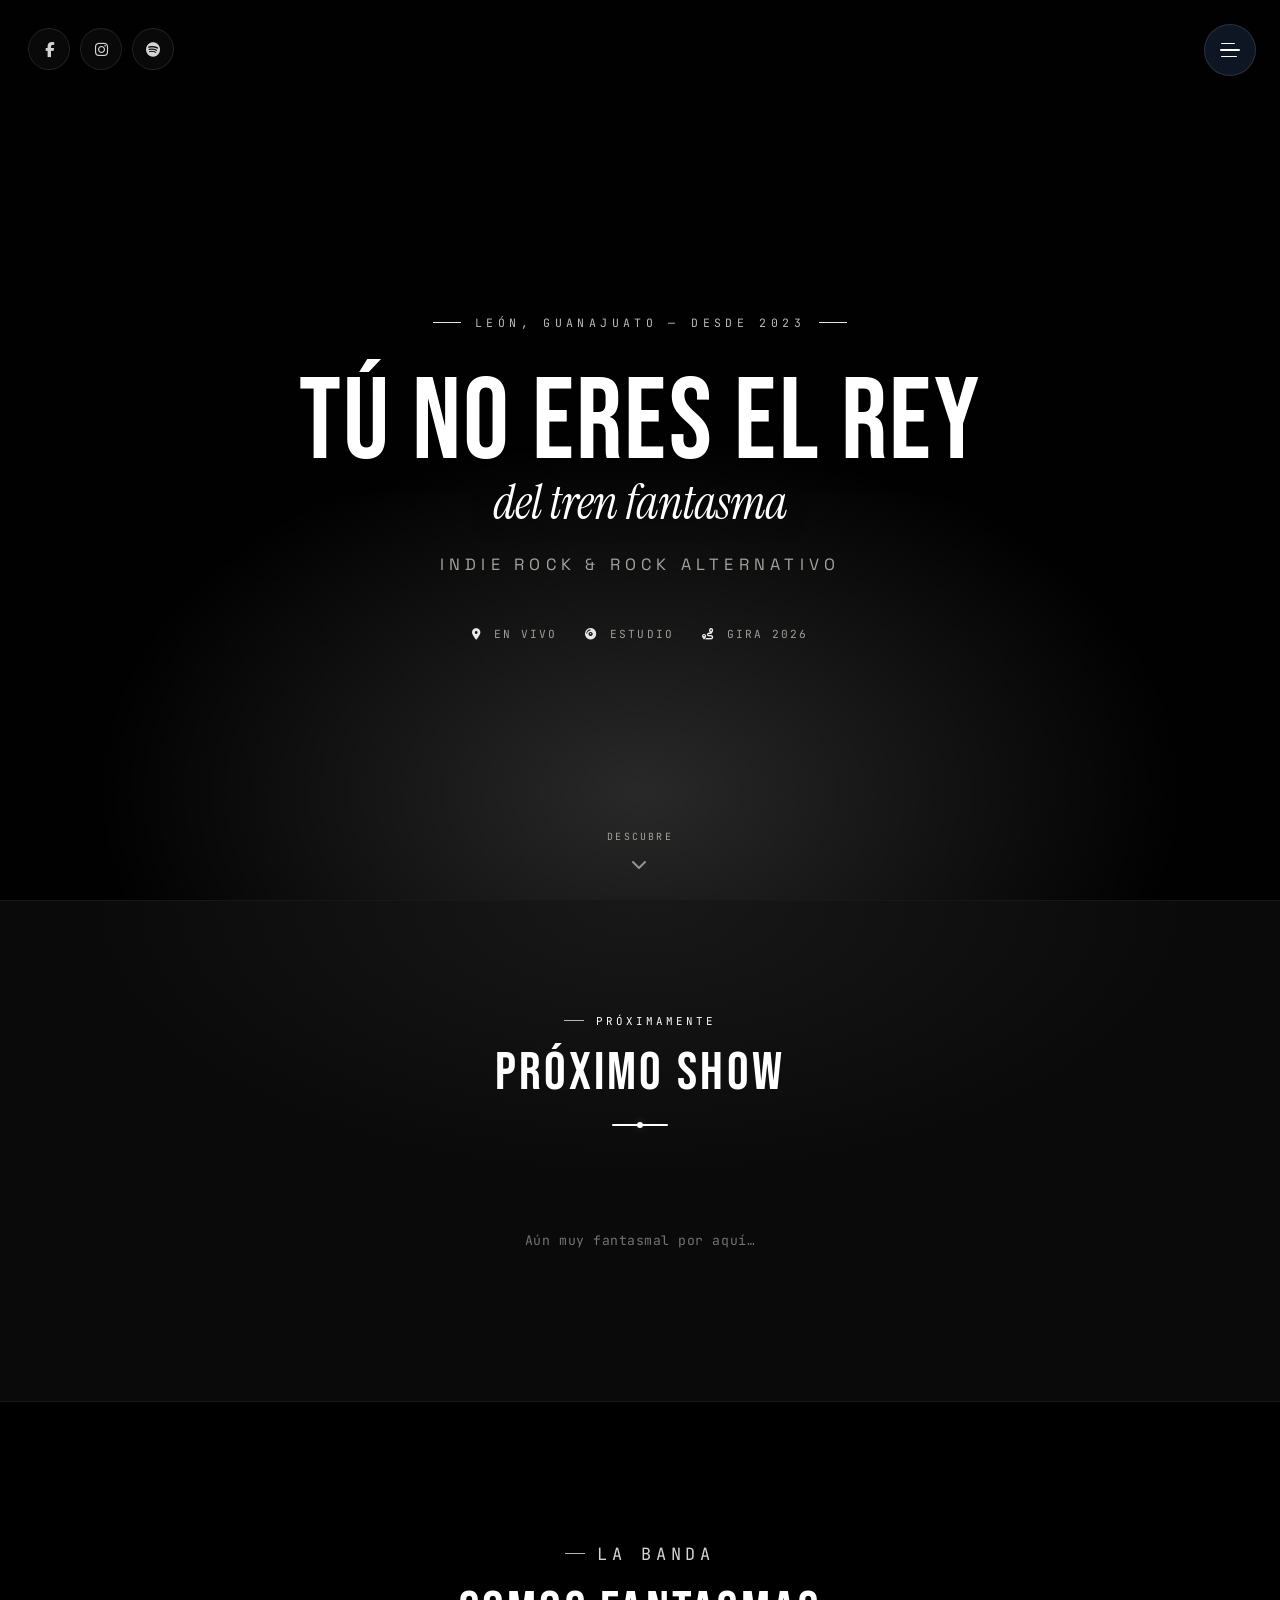
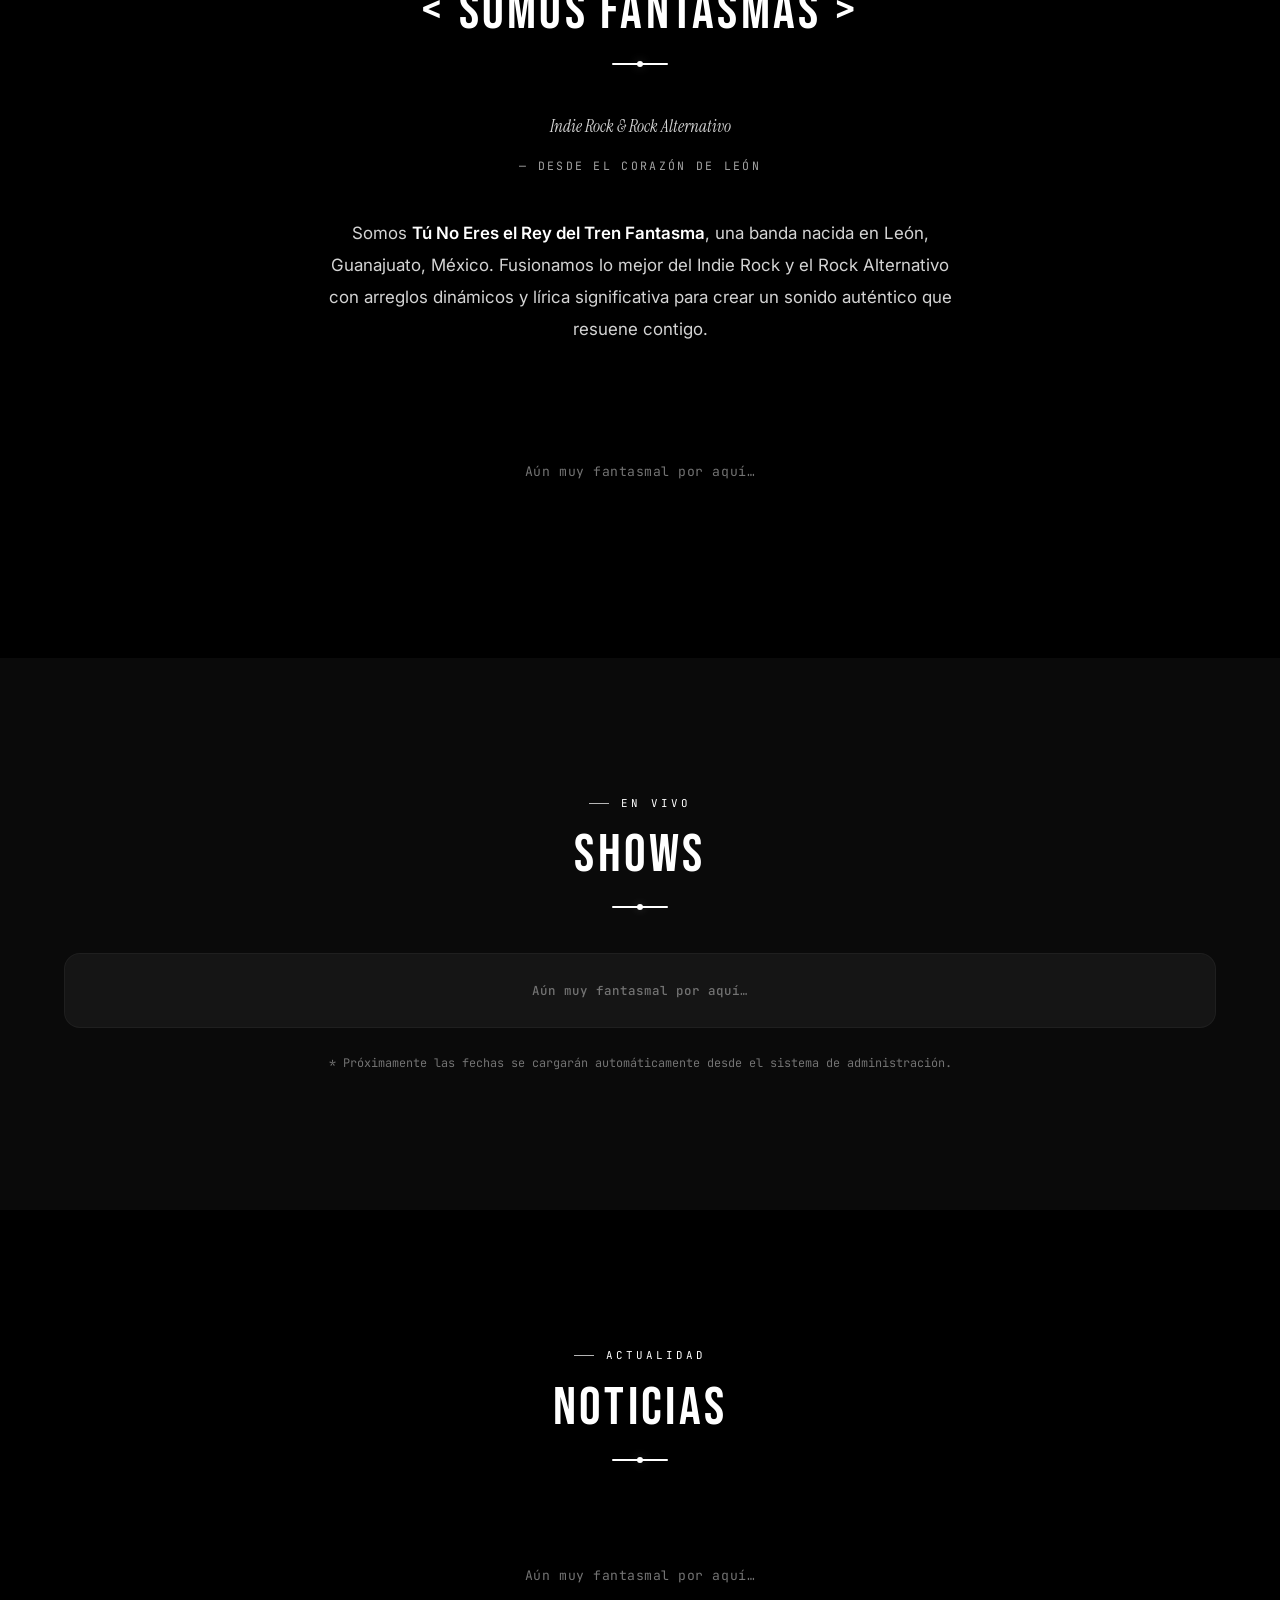
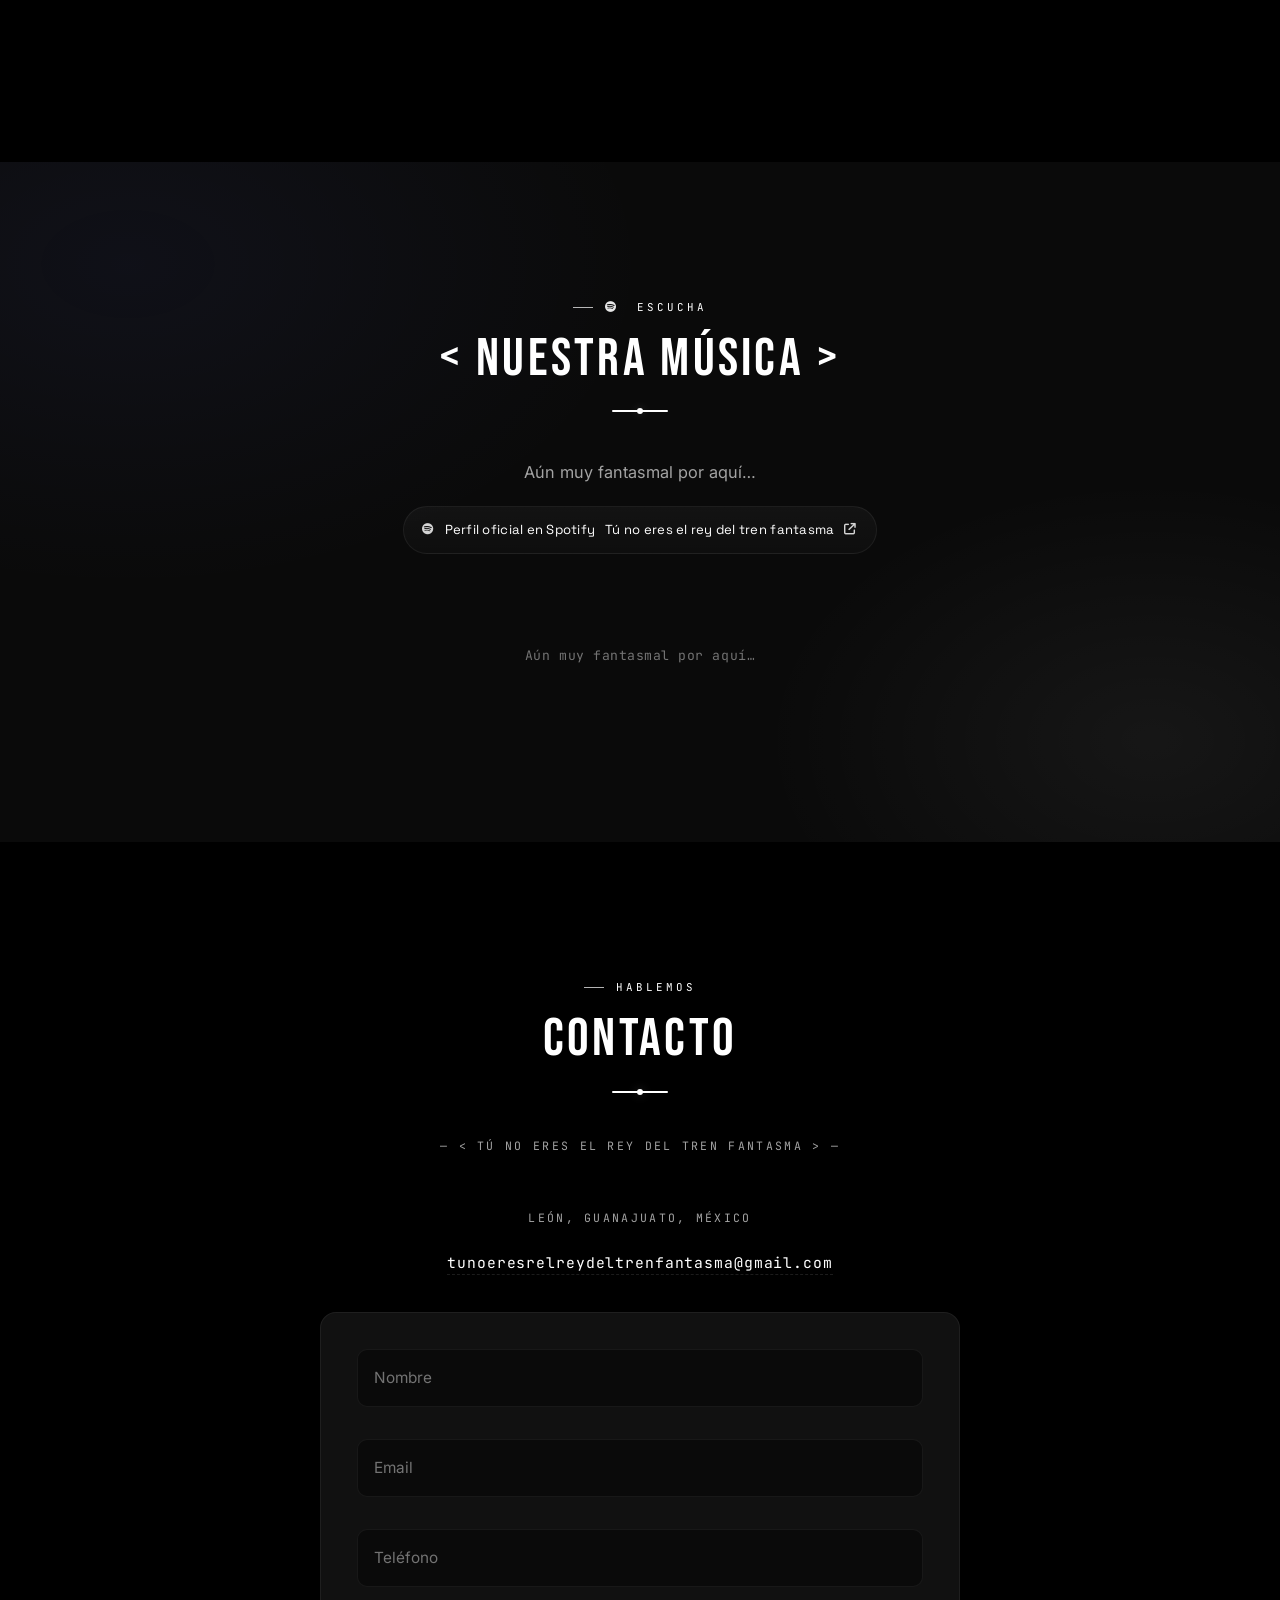
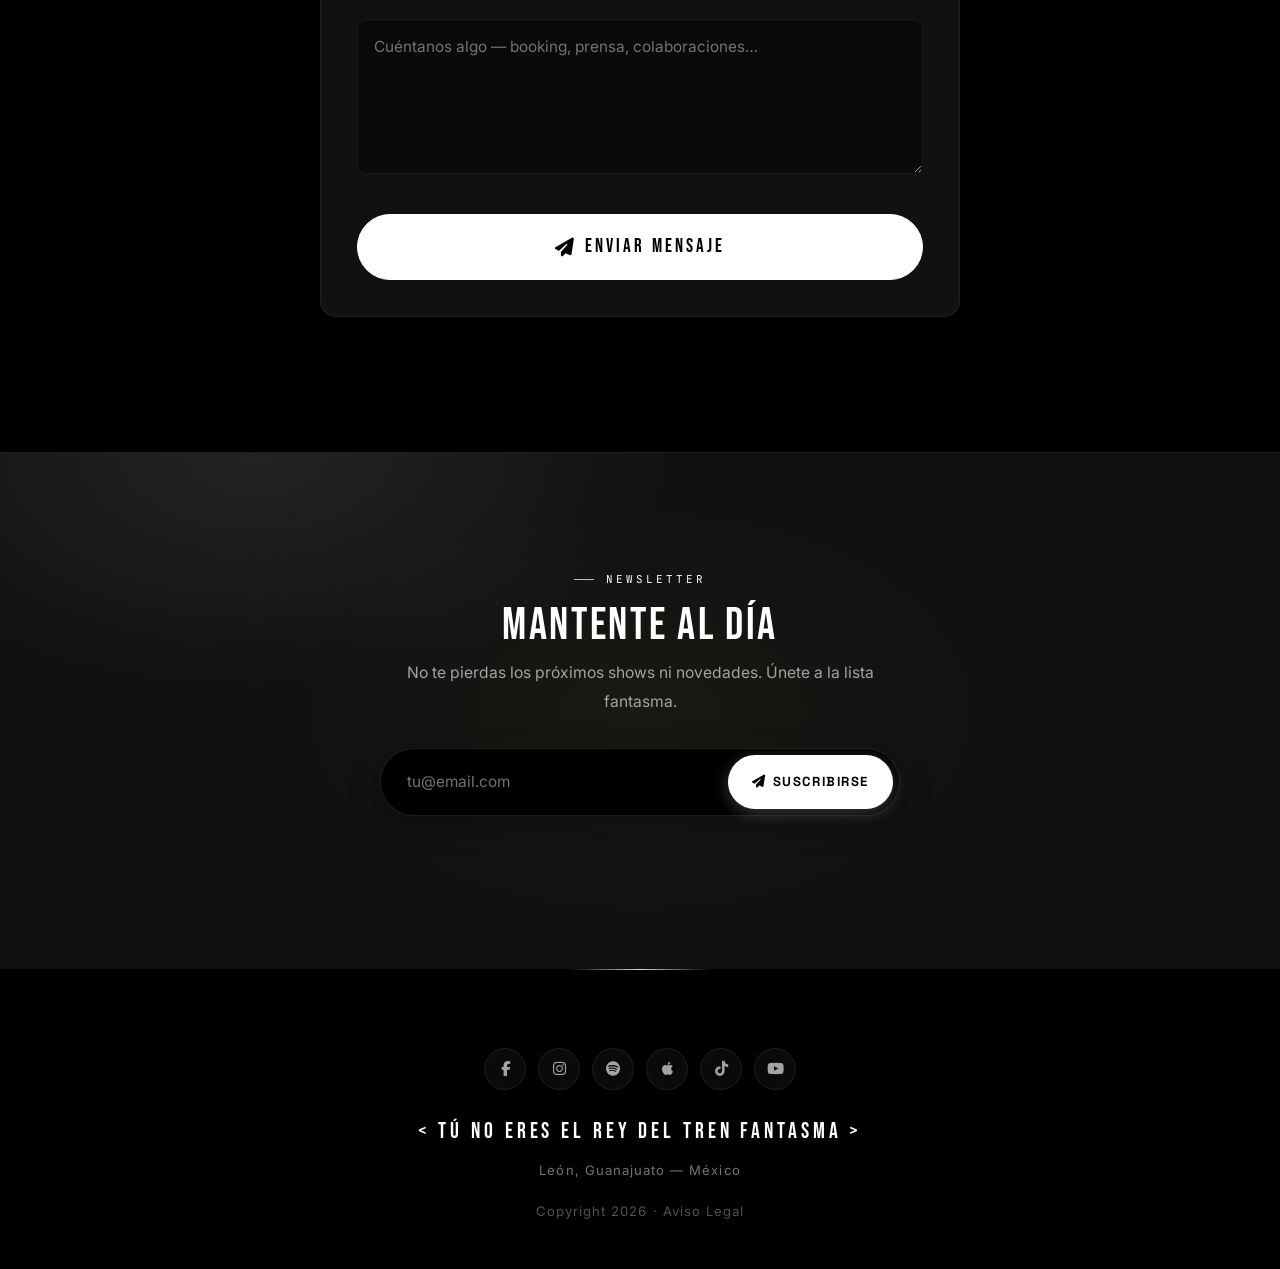
<file: index.html>
<!DOCTYPE html>
<html lang="es" dir="ltr">
<head>
  <meta charset="utf-8">
  <title>Tú no eres el rey del tren fantasma — Indie Rock desde León</title>
  <meta name="description" content="Tú no eres el rey del tren fantasma — Indie Rock & Rock Alternativo desde León, Guanajuato. Música, shows y novedades.">
  <meta name="viewport" content="width=device-width, initial-scale=1.0">
  <meta name="robots" content="index, follow">
  <meta name="theme-color" content="#000000">
  <meta property="og:type" content="website">
  <meta property="og:site_name" content="Tú no eres el rey del tren fantasma">
  <meta property="og:title" id="ogTitle" content="Tú no eres el rey del tren fantasma — Indie Rock desde León">
  <meta property="og:description" id="ogDesc" content="Indie Rock & Rock Alternativo desde León, Guanajuato. Música, shows y novedades.">
  <meta property="og:image" id="ogImage" content="https://res.cloudinary.com/fp2xhdc0/image/upload/f_auto,q_auto:good,w_1200,c_limit/v1795887410/elrey/hero_portada_tren_fantasma.webp">
  <meta name="twitter:card" content="summary_large_image">
  <link rel="icon" type="image/svg+xml" href="./img/ghost-white.svg">
  <link rel="icon" type="image/png" sizes="32x32" href="./img/favicon-32x32.png">
  <link rel="icon" type="image/png" sizes="16x16" href="./img/favicon-16x16.png">
  <link rel="shortcut icon" href="./favicon.ico">
  <link rel="apple-touch-icon" href="./img/apple-touch-icon.png">
  <link rel="preconnect" href="https://fonts.googleapis.com">
  <link rel="preconnect" href="https://fonts.gstatic.com" crossorigin>
  <link rel="stylesheet" href="https://cdnjs.cloudflare.com/ajax/libs/font-awesome/6.5.2/css/all.min.css" crossorigin="anonymous" referrerpolicy="no-referrer">
  <link href="https://fonts.googleapis.com/css2?family=Bebas+Neue&family=Instrument+Serif:ital@0;1&family=Inter:wght@300;400;500;600;700&family=JetBrains+Mono:wght@400;500&family=Space+Grotesk:wght@300;400;500;600;700&display=swap" rel="stylesheet">
  <link rel="stylesheet" href="./css/tokens.css?v=4">
  <link rel="stylesheet" href="./css/styles.css?v=12">
</head>

<body>
<div id="carga" aria-hidden="true"><i class="fa-solid fa-ghost"></i><div class="spin"></div><p>Cargando</p></div>
<noscript>Activa JavaScript para ver esta web.</noscript>

<!-- HERO -->
<section id="hero">
  <div class="share-btn">
    <a href="https://www.facebook.com/61575122611627" class="social-icon" aria-label="Facebook" target="_blank" rel="noopener"><i class="fa-brands fa-facebook-f"></i></a>
    <a href="https://www.instagram.com/tunoereselreydeltrenfantasma/" class="social-icon" aria-label="Instagram" target="_blank" rel="noopener"><i class="fa-brands fa-instagram"></i></a>
    <a href="https://open.spotify.com/intl-es/artist/472rQo5kQXgqW24rT09uQv" class="social-icon" aria-label="Spotify" target="_blank" rel="noopener"><i class="fa-brands fa-spotify"></i></a>
  </div>

  <button class="menu-btn" id="menuBtn" aria-label="Menú">
    <div class="line line1"></div><div class="line line2"></div><div class="line line3"></div>
  </button>

  <a href="#hero" class="nav-item" id="nav1" title="Inicio" data-text="nav.home"><i class="fa-solid fa-house"></i></a>
  <a href="#band" class="nav-item" id="nav2" title="Banda" data-text="nav.band"><i class="fa-solid fa-users"></i></a>
  <a href="#dates" class="nav-item" id="nav3" title="Shows" data-text="nav.shows"><i class="fa-solid fa-calendar-days"></i></a>
  <a href="#music" class="nav-item" id="nav4" title="Música" data-text="nav.music"><i class="fa-solid fa-music"></i></a>
  <a href="#blog" class="nav-item" id="nav5" title="Blog" data-text="nav.blog"><i class="fa-solid fa-newspaper"></i></a>
  <a href="#contact" class="nav-item" id="nav6" title="Contacto" data-text="nav.contact"><i class="fa-solid fa-envelope"></i></a>

  <div class="hero-content">
    <p class="hero-eyebrow">León, Guanajuato — Desde 2023</p>
    <h1>Tú no eres el rey <span>del tren fantasma</span></h1>
    <p class="slogan">Indie Rock & Rock Alternativo</p>
    <div class="hero-meta">
      <span><i class="fa-solid fa-location-dot" style="color:var(--text);margin-right:6px;opacity:.9;"></i> En vivo</span>
      <span><i class="fa-solid fa-compact-disc" style="color:var(--text);margin-right:6px;opacity:.9;"></i> Estudio</span>
      <span><i class="fa-solid fa-route" style="color:var(--text);margin-right:6px;opacity:.9;"></i> Gira 2026</span>
    </div>
  </div>
  <div id="scroll-down"><span id="scrollHint">Descubre</span><i class="fa-solid fa-chevron-down"></i></div>
</section>

<!-- NEXT SHOW -->
<section id="next-show">
  <div class="container">
    <p class="kicker anim-y" id="showKicker" style="justify-content:center;">Próximamente</p>
    <h2 class="anim-x" id="showTitle" style="text-align:center;">Próximo Show</h2>
    <div class="separator center anim-fade"></div>
    <div class="next-show-card anim-y">
      <p class="next-show-kicker"><i class="fa-solid fa-circle" style="font-size:6px; color:var(--accent);"></i> Buscando fecha…</p>
      <p class="next-show-date"><span class="spin chico" role="status" aria-label="Cargando"></span></p>
      <p class="next-show-venue skel" style="min-width:220px">&nbsp;</p>
      <a href="#dates" class="cta-link">Ver todas las fechas <i class="fa-solid fa-arrow-right"></i></a>
    </div>
    <p id="nextShowEmpty" class="empty-ghost" hidden>Aún muy fantasmal por aquí…</p>
  </div>
</section>

<!-- BANDA -->
<section id="band">
  <div class="container">
    <div class="intro">
      <p class="kicker anim-y" id="bandKicker" style="justify-content:center;">La banda</p>
      <h2 class="anim-x" style="text-align:center;">&lt; Somos Fantasmas &gt;</h2>
      <div class="separator center anim-fade"></div>
      <p class="highlight anim-y">Indie Rock & Rock Alternativo <span>— desde el corazón de León</span></p>
      <p id="bandDesc" class="anim-y" style="text-align:center;max-width:640px;margin:0 auto;">Somos <strong>Tú No Eres el Rey del Tren Fantasma</strong>, una banda nacida en León, Guanajuato, México. Fusionamos lo mejor del Indie Rock y el Rock Alternativo con arreglos dinámicos y lírica significativa para crear un sonido auténtico que resuene contigo.</p>
    </div>
    <div class="member-grid">
      <div class="member-card" aria-hidden="true"><div class="img-wrap skel"></div><p class="name skel" style="width:70%">&nbsp;</p><p class="role skel" style="width:45%">&nbsp;</p></div>
      <div class="member-card" aria-hidden="true"><div class="img-wrap skel"></div><p class="name skel" style="width:60%">&nbsp;</p><p class="role skel" style="width:50%">&nbsp;</p></div>
      <div class="member-card" aria-hidden="true"><div class="img-wrap skel"></div><p class="name skel" style="width:65%">&nbsp;</p><p class="role skel" style="width:40%">&nbsp;</p></div>
      <div class="member-card" aria-hidden="true"><div class="img-wrap skel"></div><p class="name skel" style="width:55%">&nbsp;</p><p class="role skel" style="width:48%">&nbsp;</p></div>
      <div class="member-card" aria-hidden="true"><div class="img-wrap skel"></div><p class="name skel" style="width:68%">&nbsp;</p><p class="role skel" style="width:42%">&nbsp;</p></div>
    </div>
  </div>
</section>

<!-- SHOWS -->
<section id="dates" class="alt">
  <div class="container">
    <p class="kicker anim-y" id="showsKicker" style="justify-content:center;">En vivo</p>
    <h2 class="anim-x" id="showsTitle" style="text-align:center;">Shows</h2>
    <div class="separator center anim-fade"></div>
    <table class="shows-table anim-y"><tbody>
      <tr><td colspan="3" style="text-align:center;padding:1.6rem 0"><span class="spin chico" role="status" aria-label="Cargando shows"></span></td></tr>
    </tbody></table>
    <p class="anim-y" id="showsNote" style="font-family:var(--font-mono);font-size:.74rem;color:var(--faint);margin-top:1.6rem;">* Próximamente las fechas se cargarán automáticamente desde el sistema de administración.</p>
  </div>
</section>

<!-- BLOG -->
<section id="blog">
  <div class="container">
    <div class="section-head" style="text-align:center;">
      <p class="kicker anim-y" id="blogKicker" style="justify-content:center;">Actualidad</p>
      <h2 class="anim-x" id="blogTitle">Noticias</h2>
      <div class="separator center anim-fade"></div>
    </div>
    <div class="blog-grid">
      <article class="blog-card" aria-hidden="true"><div class="img-wrap skel" style="aspect-ratio:16/10"></div><div class="blog-body"><p class="blog-title skel" style="width:85%">&nbsp;</p><p class="blog-date skel" style="width:55%">&nbsp;</p></div></article>
      <article class="blog-card" aria-hidden="true"><div class="img-wrap skel" style="aspect-ratio:16/10"></div><div class="blog-body"><p class="blog-title skel" style="width:75%">&nbsp;</p><p class="blog-date skel" style="width:60%">&nbsp;</p></div></article>
      <article class="blog-card" aria-hidden="true"><div class="img-wrap skel" style="aspect-ratio:16/10"></div><div class="blog-body"><p class="blog-title skel" style="width:80%">&nbsp;</p><p class="blog-date skel" style="width:50%">&nbsp;</p></div></article>
    </div>
  </div>
</section>

<!-- MODAL NOTICIA -->
<div id="noticiaModal" class="modal-noticia" hidden>
  <div class="modal-caja" role="dialog" aria-modal="true" aria-labelledby="noticiaTitulo">
    <button class="modal-cerrar" id="noticiaCerrar" aria-label="Cerrar noticia"><i class="fa-solid fa-xmark"></i></button>
    <div class="img-wrap"><img id="noticiaImg" class="blog-img" alt=""></div>
    <div class="blog-body">
      <p class="blog-tag" id="noticiaTag"></p>
      <h3 class="blog-title" id="noticiaTitulo"></h3>
      <p class="blog-date" id="noticiaFecha"></p>
      <div class="noticia-cuerpo" id="noticiaCuerpo"></div>
    </div>
  </div>
</div>

<!-- MÚSICA — CARRUSEL SPOTIFY -->
<section id="music" class="alt">
  <div class="container">
    <p class="kicker anim-y" id="musicKicker" style="justify-content:center;"><i class="fa-brands fa-spotify" style="margin-right:6px;"></i> Escucha</p>
    <h2 class="anim-x" id="musicTitle">&lt; Nuestra Música &gt;</h2>
    <div class="separator center anim-fade"></div>
    <p class="anim-y skel" id="musicIntro" style="max-width:560px;margin:0 auto 1.2rem;height:1.2em;">&nbsp;</p>

    <a href="https://open.spotify.com/intl-es/artist/472rQo5kQXgqW24rT09uQv" target="_blank" rel="noopener" class="spotify-profile-link anim-y">
      <i class="fa-brands fa-spotify"></i> <span id="spotifyProfileLabel">Perfil oficial en Spotify</span>
      <span id="spotifyProfileName">Tú no eres el rey del tren fantasma</span>
      <i class="fa-solid fa-arrow-up-right-from-square"></i>
    </a>

    <div class="carousel-wrap anim-y" id="songCarousel">
      <button class="carousel-btn prev" aria-label="Anterior" id="carouselPrev"><i class="fa-solid fa-chevron-left"></i></button>
      <div class="carousel-viewport" id="carouselViewport">
        <div class="carousel-track" id="carouselTrack">
          <div class="carousel-slide" aria-hidden="true">
            <div class="spotify-card"><div class="skel" style="height:352px;border-radius:12px">&nbsp;</div></div>
          </div>
        </div>
      </div>
      <button class="carousel-btn next" aria-label="Siguiente" id="carouselNext"><i class="fa-solid fa-chevron-right"></i></button>
    </div>

    <div class="carousel-dots" id="carouselDots" aria-label="Paginación carrusel"></div>
    <div class="carousel-count" id="carouselCount" aria-live="polite"></div>

    <div class="stream-wrap anim-y" style="margin-top:2rem;">
      <p class="stream-label" id="musicAlsoIn"><i class="fa-solid fa-list"></i> Todas las canciones también en</p>
      <ul class="stream-grid">
        <li aria-hidden="true"><span class="stream-num skel" style="width:2em">&nbsp;</span><strong class="stream-title skel" style="width:60%;display:inline-block">&nbsp;</strong></li>
        <li aria-hidden="true"><span class="stream-num skel" style="width:2em">&nbsp;</span><strong class="stream-title skel" style="width:50%;display:inline-block">&nbsp;</strong></li>
        <li aria-hidden="true"><span class="stream-num skel" style="width:2em">&nbsp;</span><strong class="stream-title skel" style="width:65%;display:inline-block">&nbsp;</strong></li>
      </ul>
    </div>
  </div>
</section>

<!-- CONTACTO -->
<section id="contact">
  <div class="container">
    <div class="section-head" style="text-align:center;">
      <p class="kicker anim-y" id="contactKicker" style="justify-content:center;">Hablemos</p>
      <h2 class="anim-x" id="contactTitle">Contacto</h2>
      <div class="separator center anim-fade"></div>
      <p class="highlight anim-y" style="margin-bottom:1rem;"><span id="contactHl">— &lt; Tú no eres el rey del tren fantasma &gt; —</span><br><span id="contactCity">León, Guanajuato, México</span></p>
      <p id="insertMail" class="anim-y"></p>
    </div>
    <form class="contact-form anim-y" id="contactForm" novalidate>
      <input type="text" id="nom" placeholder="Nombre" required autocomplete="name"><p class="help-text" id="helpNom"></p>
      <input type="email" id="mail" placeholder="Email" required autocomplete="email"><p class="help-text" id="helpMail"></p>
      <input type="text" id="telephone" placeholder="Teléfono" autocomplete="tel"><p class="help-text" id="helpTel"></p>
      <textarea id="message" rows="5" placeholder="Cuéntanos algo — booking, prensa, colaboraciones…"></textarea><p class="help-text" id="helpMessage"></p>
      <button type="submit" class="btn-submit" id="contactSubmit"><i class="fa-solid fa-paper-plane" style="margin-right:8px;"></i> Enviar mensaje</button>
    </form>
    <p id="form-response" aria-live="polite"></p>
  </div>
</section>

<!-- NEWSLETTER -->
<section id="newsletter">
  <div class="container">
    <p class="kicker anim-y" id="nlKicker" style="justify-content:center;">Newsletter</p>
    <h2 class="anim-y" id="nlTitle">Mantente al día</h2>
    <p class="sub anim-y" id="nlSub">No te pierdas los próximos shows ni novedades. Únete a la lista fantasma.</p>
    <form class="newsletter-form anim-y" id="newsletterForm" novalidate>
      <input type="email" id="emailNews" placeholder="tu@email.com" required aria-label="Email">
      <button type="submit" id="subBtn"><i class="fa-solid fa-paper-plane" style="margin-right:6px;"></i> Suscribirse</button>
    </form>
    <p id="newsletter-msg" aria-live="polite"></p>
  </div>
</section>

<!-- FOOTER -->
<footer>
  <div class="footer-socials">
    <a href="https://www.facebook.com/61575122611627" class="social-icon" aria-label="Facebook" target="_blank" rel="noopener"><i class="fa-brands fa-facebook-f"></i></a>
    <a href="https://www.instagram.com/tunoereselreydeltrenfantasma/" class="social-icon" aria-label="Instagram" target="_blank" rel="noopener"><i class="fa-brands fa-instagram"></i></a>
    <a href="https://open.spotify.com/intl-es/artist/472rQo5kQXgqW24rT09uQv" class="social-icon" aria-label="Spotify" target="_blank" rel="noopener"><i class="fa-brands fa-spotify"></i></a>
    <a href="https://music.apple.com/mx/artist/t%C3%BA-no-eres-el-rey-del-tren-fantasma/1814511769" class="social-icon" aria-label="Apple Music" target="_blank" rel="noopener"><i class="fa-brands fa-apple"></i></a>
    <a href="https://www.tiktok.com/@elreydeltrenfantasma" class="social-icon" aria-label="TikTok" target="_blank" rel="noopener"><i class="fa-brands fa-tiktok"></i></a>
    <a href="https://www.youtube.com/channel/UC4h9_cWeI7jvSRNLXDt4Tlg" class="social-icon" aria-label="YouTube" target="_blank" rel="noopener"><i class="fa-brands fa-youtube"></i></a>
  </div>
  <p class="band-name" id="footBand">&lt; Tú no eres el rey del tren fantasma &gt;</p>
  <p id="footCity">León, Guanajuato — México</p>
  <p id="footLegal" style="margin-top:1rem;opacity:.7;">Copyright 2026 · Aviso Legal</p>
</footer>

<div id="up-arrow" role="button" aria-label="Volver arriba" tabindex="0"><i class="fa-solid fa-chevron-up"></i></div>

  <!-- Config API desacoplada (GitHub Pages -> back .NET) v2 -->
  <script src="./js/config.js?v=2"></script>
  <script src="./js/utils/dom.js?v=4"></script>
  <script src="./js/services/api.js?v=4"></script>
  <script src="./js/app.api.js?v=8"></script>
  <script src="./js/ui/menu.js?v=5"></script>
  <script src="./js/ui/scroll.js?v=6"></script>
  <script src="./js/ui/carousel.js?v=5"></script>
  <script src="./js/forms/newsletter.js?v=6"></script>
  <script src="./js/forms/contact.js?v=6"></script>
</body>
</html>
</file>
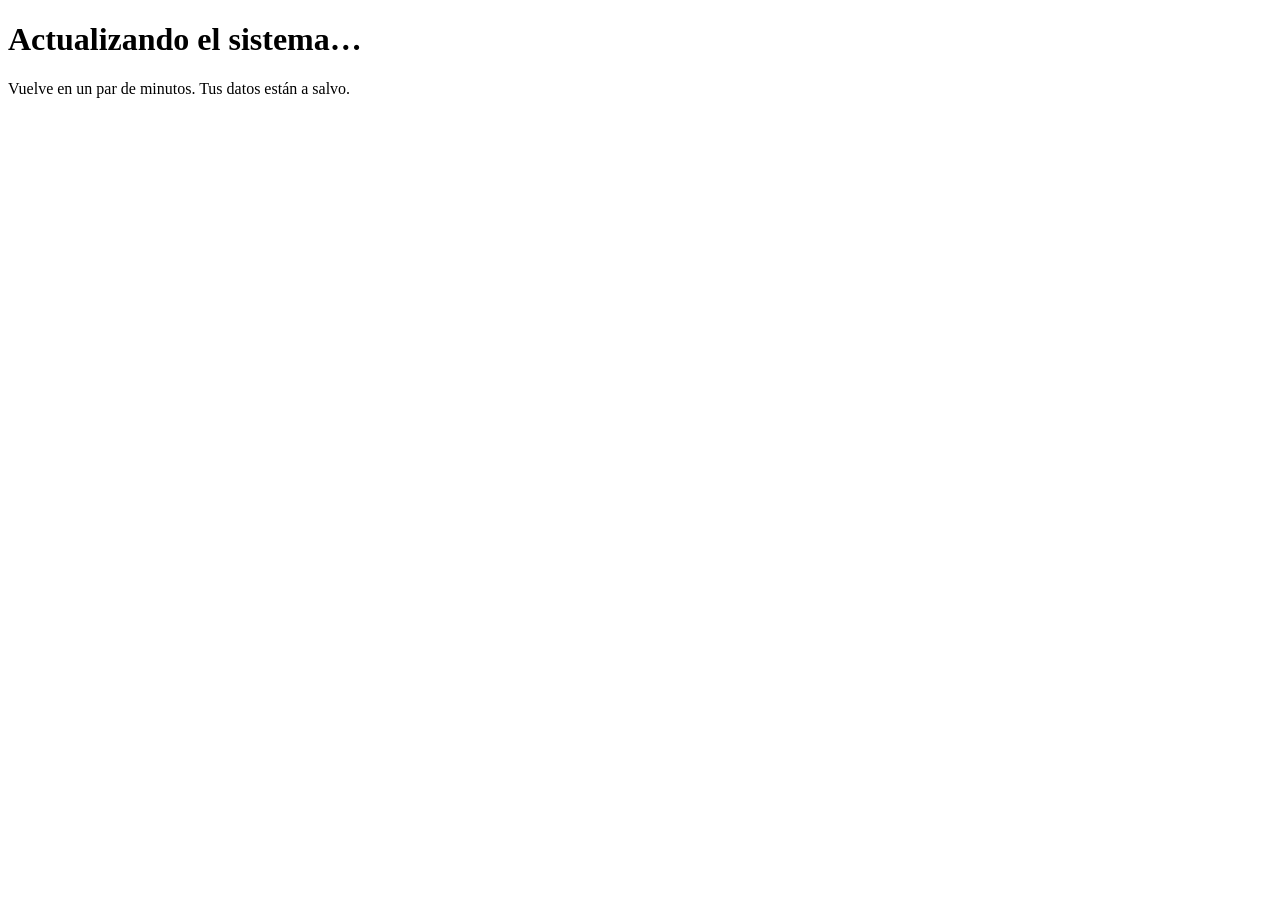
<file: deploy/app_offline.htm>
<!doctype html>
<html lang="es">
<head>
<meta charset="utf-8">
<title>El Rey del Tren Fantasma — Actualizando</title>
</head>
<body>
<h1>Actualizando el sistema…</h1>
<p>Vuelve en un par de minutos. Tus datos están a salvo.</p>
</body>
</html>
</file>
<file: css/tokens.css>
/* Paleta única del sitio — monocromo negro / blanco / gris.
   Para cambiar un color, editar solo aquí. */
:root {
  --bg: #000000;
  --bg-soft: #0a0a0a;
  --surface: #111111;
  --surface-2: #1a1a1a;
  --surface-3: #242424;
  --line: rgba(255, 255, 255, .08);
  --line-strong: rgba(255, 255, 255, .16);
  --text: #ffffff;
  --text-soft: #d4d4d4;
  --muted: #a3a3a3;
  --faint: #737373;
  --accent: #ffffff;
  --accent-2: #e5e5e5;
  --accent-3: #a3a3a3;
  --accent-glow: rgba(255, 255, 255, .22);
  --accent-soft: rgba(255, 255, 255, .08);
}
</file>
<file: css/styles.css>
/* EL REY DEL TREN FANTASMA — Monocromo 2026 v4
   Concepto: negro / blanco / gris. Paleta única en ./tokens.css. */
@import url("./tokens.css");

/* ---------- RESET ---------- */
*, ::before, ::after { box-sizing: border-box; padding: 0; margin: 0; }
html { scroll-behavior: smooth; scrollbar-width: thin; scrollbar-color: #525252 #000000; }
::-webkit-scrollbar { width: 8px; height: 8px; }
::-webkit-scrollbar-track { background: #000000; }
::-webkit-scrollbar-thumb { background: #262626; border-radius: 999px; }
::-webkit-scrollbar-thumb:hover { background: #525252; }
::selection { background: #ffffff; color: #000000; }
a { text-decoration: none; color: inherit; }
img { display: block; max-width: 100%; }
button, input, textarea { font: inherit; }

:root {
  /* superficies — casi negro, tinte azul mínimo */
  --bg:            #000000;
  --bg-soft:       #0a0a0a;
  --surface:       #111111;
  --surface-2:     #1a1a1a;
  --surface-3:     #242424;
  --line:          rgba(255,255,255,.06);
  --line-strong:   rgba(255,255,255,.11);
  /* texto — blanco cálido neutro, sin matiz azul */
  --text:          #ffffff;
  --text-soft:     #d4d4d4;
  --muted:         #a3a3a3;
  --faint:         #737373;
  /* acentos — uso limitado a 10-12% de la UI (accesible y no chillón) */
  --accent:        #ffffff;   /* cta principal mono */
  --accent-2:      #e5e5e5;   /* hover */
  --accent-3:      #a3a3a3;   /* detalle */
  --accent-glow:   rgba(255,255,255,.22);
  --accent-soft:   rgba(255,255,255,.08);
  /* tipografía */
  --font-display:  'Bebas Neue', sans-serif;
  --font-heading:  'Space Grotesk', sans-serif;
  --font-body:     'Inter', system-ui, -apple-system, sans-serif;
  --font-mono:     'JetBrains Mono', monospace;
  --font-serif:    'Instrument Serif', Georgia, serif;
  /* layout */
  --max-w:         1180px;
  --radius:        16px;
  --radius-sm:     10px;
  --radius-pill:   999px;
  /* hero background — controlable desde /admin/settings */
  --hero-zoom:     1.02;
  --hero-x:        50%;
  --hero-y:        53%;
}

/* ---------- BASE ---------- */
body {
  font-family: var(--font-body);
  font-size: 16px;
  font-weight: 400;
  line-height: 1.7;
  color: var(--text);
  background: var(--bg);
  -webkit-font-smoothing: antialiased;
  text-rendering: optimizeLegibility;
  overflow-x: hidden;
}

/* grano sutil */
body::before {
  content: '';
  position: fixed;
  inset: 0;
  pointer-events: none;
  opacity: .022;
  z-index: 9999;
  background-image: url("data:image/svg+xml,%3Csvg viewBox='0 0 256 256' xmlns='http://www.w3.org/2000/svg'%3E%3Cfilter id='noise'%3E%3CfeTurbulence type='fractalNoise' baseFrequency='0.9'/%3E%3C/filter%3E%3Crect width='100%25' height='100%25' filter='url(%23noise)' opacity='0.4'/%3E%3C/svg%3E");
}
body::after {
  content: '';
  position: fixed;
  inset: 0;
  pointer-events: none;
  z-index: -1;
  background:
    radial-gradient(ellipse 1200px 700px at 15% 10%, rgba(110,124,255,.06), transparent 60%),
    radial-gradient(ellipse 900px 600px at 85% 90%, rgba(255,255,255,.05), transparent 60%),
    radial-gradient(ellipse 800px 500px at 50% 50%, transparent, transparent 70%);
}

h1, h2, h3 { text-wrap: balance; }
h1 {
  font-family: var(--font-display);
  font-size: clamp(2.8rem, 9vw, 7.2rem);
  line-height: .9;
  letter-spacing: .02em;
  text-transform: uppercase;
  font-weight: 400;
  color: var(--text);
  text-shadow: 0 2px 30px rgba(0,0,0,.6);
}
h2 {
  font-family: var(--font-display);
  font-size: clamp(2rem, 5.5vw, 3.4rem);
  line-height: .95;
  letter-spacing: .06em;
  text-transform: uppercase;
  font-weight: 400;
  color: var(--text);
}
h2 em, h1 em {
  font-family: var(--font-serif);
  font-style: italic;
  font-weight: 400;
  text-transform: none;
  letter-spacing: -.01em;
  color: var(--text);
}
h3 {
  font-family: var(--font-heading);
  font-size: 1.15rem;
  font-weight: 600;
  letter-spacing: -.01em;
  line-height: 1.3;
}
p { color: var(--muted); line-height: 1.85; margin: 1.25rem 0; font-size: 1.02rem; }
p strong { color: var(--text); font-weight: 600; }

/* contenedor simétrico */
section {
  position: relative;
  padding: clamp(72px, 9vw, 128px) clamp(20px, 6vw, 64px);
  background: var(--bg);
  overflow: hidden;
}
section.alt { background: var(--bg-soft); }
.container {
  width: 100%;
  max-width: var(--max-w);
  margin: 0 auto;
}

/* separadores — mono + trazo gris */
.separator {
  width: 56px;
  height: 2px;
  background: var(--accent);
  margin: 1.6rem 0 2.8rem;
  border-radius: 999px;
  position: relative;
}
.separator::after {
  content: '';
  position: absolute;
  left: 64px;
  top: 50%;
  transform: translateY(-50%);
  width: 32px;
  height: 1px;
  background: var(--line-strong);
}
.separator.center { margin: 1.6rem auto 2.8rem; }
.separator.center::after { display: none; }
.separator.center::before {
  content: '';
  position: absolute;
  top: 50%;
  left: 50%;
  transform: translate(-50%, -50%);
  width: 6px;
  height: 6px;
  border-radius: 50%;
  background: var(--accent);
  box-shadow: 0 0 10px var(--accent-glow);
}

/* kicker / eyebrow — texto solo blanco/negro, línea gris en pseudo */
.kicker {
  font-family: var(--font-mono);
  font-size: .68rem;
  letter-spacing: .28em;
  text-transform: uppercase;
  color: var(--text);
  display: inline-flex;
  align-items: center;
  gap: 12px;
  margin-bottom: 1rem;
}
.kicker::before {
  content: '';
  width: 20px;
  height: 1px;
  background: var(--accent);
  opacity: .7;
}
.kicker i { font-size: 11px; opacity: .9; }

.highlight {
  font-family: var(--font-serif);
  font-size: clamp(1.35rem, 2.6vw, 1.85rem);
  font-style: italic;
  font-weight: 400;
  color: var(--text);
  text-align: center;
  line-height: 1.45;
  max-width: 760px;
  margin: 2.5rem auto;
}
.highlight span {
  font-family: var(--font-mono);
  font-style: normal;
  font-size: .72rem;
  letter-spacing: .2em;
  text-transform: uppercase;
  color: var(--muted);
  display: block;
  margin-top: .8rem;
}

.cta-link {
  display: inline-flex;
  align-items: center;
  gap: 10px;
  font-family: var(--font-mono);
  font-size: .74rem;
  letter-spacing: .18em;
  text-transform: uppercase;
  color: var(--text);
  border: 1px solid var(--line-strong);
  padding: 12px 20px;
  border-radius: var(--radius-pill);
  transition: all 320ms cubic-bezier(.16,1,.3,1);
  background: rgba(255,255,255,.02);
}
.cta-link:hover {
  background: var(--text);
  color: var(--bg);
  border-color: var(--text);
  gap: 16px;
  transform: translateY(-1px);
}
.cta-link i { transition: transform 320ms; font-size: 12px; }
.cta-link:hover i { transform: translateX(3px); }

/* ---------- NAVIGATION ---------- */
.share-btn {
  position: absolute;
  top: 28px;
  left: 28px;
  display: flex;
  gap: 10px;
  z-index: 10;
}
.social-icon {
  display: flex;
  align-items: center;
  justify-content: center;
  width: 42px;
  height: 42px;
  border: 1px solid rgba(255,255,255,.10);
  border-radius: 50%;
  cursor: pointer;
  transition: all 280ms cubic-bezier(.16,1,.3,1);
  backdrop-filter: blur(12px);
  background: rgba(18,18,18,.55);
  color: var(--text-soft);
  text-decoration: none;
}
.social-icon i { font-size: 15px; line-height: 1; }
.social-icon:hover {
  border-color: rgba(255,255,255,.22);
  background: var(--text);
  color: var(--bg);
  transform: translateY(-2px);
  box-shadow: 0 8px 20px rgba(0,0,0,.25);
}
/* footer usa mismo componente pero sobre fondo más oscuro */
footer .social-icon { background: rgba(255,255,255,.04); border-color: rgba(255,255,255,.08); color: var(--muted); }
footer .social-icon:hover { background: var(--accent); border-color: var(--accent); color: #000; }

.menu-btn {
  position: fixed;
  top: 24px;
  right: 24px;
  width: 52px;
  height: 52px;
  border: 1px solid rgba(255,255,255,.12);
  border-radius: 50%;
  display: flex;
  flex-direction: column;
  justify-content: center;
  align-items: center;
  gap: 5px;
  cursor: pointer;
  z-index: 100;
  background: rgba(18,27,46,.78);
  backdrop-filter: blur(16px) saturate(1.2);
  transition: all 280ms;
}
.menu-btn:hover {
  background: rgba(255,255,255,.08);
  border-color: rgba(255,255,255,.22);
  transform: scale(1.04);
}
.menu-btn .line {
  width: 20px;
  height: 1.5px;
  background: var(--text);
  border-radius: 999px;
  transform-origin: center;
  transition: transform 320ms cubic-bezier(.16,1,.3,1), opacity 220ms, width 220ms;
}
.menu-btn .line1 { width: 14px; align-self: flex-start; margin-left: 16px; }
.menu-btn .line3 { width: 16px; align-self: flex-start; margin-left: 16px; }
.menu-btn:hover .line1 { width: 20px; }
.menu-btn:hover .line3 { width: 20px; }
.menu-btn.active .line1 { transform: translateY(6.5px) rotate(45deg); width: 20px; margin-left: 0; align-self: center; }
.menu-btn.active .line2 { transform: scaleX(0); opacity: 0; }
.menu-btn.active .line3 { transform: translateY(-6.5px) rotate(-45deg); width: 20px; margin-left: 0; align-self: center; }
.menu-btn.active { background: var(--text); border-color: var(--text); }
.menu-btn.active .line { background: var(--bg); }

.nav-item {
  position: fixed;
  top: 24px;
  right: 24px;
  width: 52px;
  height: 52px;
  border: 1px solid rgba(255,255,255,.09);
  border-radius: 50%;
  display: flex;
  align-items: center;
  justify-content: center;
  cursor: pointer;
  background: rgba(18,18,18,.94);
  backdrop-filter: blur(16px);
  opacity: 0;
  z-index: -1;
  transform: translateY(0);
  transition: opacity 280ms, transform 420ms cubic-bezier(.16,1,.3,1), background 200ms, border-color 200ms;
  color: var(--text);
}
.nav-item i { font-size: 16px; transition: color 200ms; }
.nav-item:hover { background: var(--accent); border-color: var(--accent); color: #000; transform: translateY(var(--ty,0)) scale(1.04); }
.nav-item::after {
  content: attr(title);
  position: absolute;
  right: 64px;
  top: 50%;
  transform: translateY(-50%) translateX(6px);
  font-family: var(--font-mono);
  font-size: .68rem;
  letter-spacing: .14em;
  text-transform: uppercase;
  color: var(--text);
  background: var(--surface-3);
  border: 1px solid var(--line);
  padding: 6px 10px;
  border-radius: 999px;
  white-space: nowrap;
  opacity: 0;
  pointer-events: none;
  transition: opacity 200ms, transform 200ms;
}
.nav-item:hover::after { opacity: 1; transform: translateY(-50%) translateX(0); }
.nav-item.v1 { opacity:1; transform:translateY(68px);  z-index:99; transition-delay: 40ms; --ty:68px; }
.nav-item.v2 { opacity:1; transform:translateY(136px); z-index:99; transition-delay: 70ms; --ty:136px; }
.nav-item.v3 { opacity:1; transform:translateY(204px); z-index:99; transition-delay:100ms; --ty:204px; }
.nav-item.v4 { opacity:1; transform:translateY(272px); z-index:99; transition-delay:130ms; --ty:272px; }
.nav-item.v5 { opacity:1; transform:translateY(340px); z-index:99; transition-delay:160ms; --ty:340px; }
.nav-item.v6 { opacity:1; transform:translateY(408px); z-index:99; transition-delay:190ms; --ty:408px; }

/* ---------- HERO ---------- */
#hero {
  position: relative;
  min-height: 100svh;
  max-height: 100svh;
  display: flex;
  align-items: center;
  justify-content: center;
  padding: 0;
  background: var(--bg);
  overflow: hidden;
}
#hero::before {
  content: '';
  position: absolute;
  inset: 0;
  background-image: var(--hero-img, url('https://res.cloudinary.com/fp2xhdc0/image/upload/f_auto,q_auto:good,w_2000,c_limit/v1795887410/elrey/hero_portada_tren_fantasma.webp'));
  background-position: var(--hero-x, 50%) var(--hero-y, 53%);
  background-size: cover;
  background-repeat: no-repeat;
  filter: grayscale(.55) contrast(1.02) brightness(.96);
  transform: scale(var(--hero-zoom, 1.02));
}
#hero::after {
  content: '';
  position: absolute;
  inset: 0;
  background:
    radial-gradient(ellipse 900px 600px at 50% 88%, rgba(255,255,255,.16) 0%, transparent 62%),
    radial-gradient(ellipse 700px 400px at 20% 20%, rgba(0,0,0,.08) 0%, transparent 60%),
    linear-gradient(to top, var(--bg) 0%, rgba(0,0,0,.94) 18%, rgba(0,0,0,.55) 42%, rgba(0,0,0,.18) 72%, rgba(0,0,0,.02) 100%),
    linear-gradient(to bottom, rgba(0,0,0,.45) 0%, transparent 22%);
}
.hero-content {
  position: relative;
  z-index: 2;
  text-align: center;
  width: 100%;
  max-width: 980px;
  padding: 0 clamp(20px, 5vw, 40px);
  margin-top: 4vh;
}
.hero-eyebrow {
  font-family: var(--font-mono);
  font-size: .72rem;
  letter-spacing: .38em;
  text-transform: uppercase;
  color: rgba(245,240,230,.78);
  margin-bottom: 2.4rem;
  display: inline-flex;
  align-items: center;
  gap: 14px;
  animation: fadeIn 1.2s both .6s;
}
.hero-eyebrow::before,
.hero-eyebrow::after {
  content: '';
  width: 28px;
  height: 1px;
  background: var(--accent);
  opacity: .9;
}
.hero-content h1 {
  animation: heroIn 1.4s cubic-bezier(.16,1,.3,1) .9s both;
}
.hero-content h1 span {
  display: block;
  font-family: var(--font-serif);
  font-style: italic;
  font-size: .42em;
  letter-spacing: -.02em;
  text-transform: none;
  font-weight: 400;
  color: var(--text);
  margin-top: .12em;
  text-shadow: 0 2px 20px rgba(0,0,0,.55);
}
.hero-content .slogan {
  font-family: var(--font-heading);
  font-size: clamp(.82rem, 1.8vw, 1.02rem);
  font-weight: 400;
  letter-spacing: .32em;
  text-transform: uppercase;
  color: rgba(245,240,230,.66);
  margin-top: 1.6rem;
  animation: slideUp 1.2s cubic-bezier(.16,1,.3,1) 1.15s both;
}
.hero-meta {
  margin-top: 2.8rem;
  display: flex;
  justify-content: center;
  gap: 28px;
  flex-wrap: wrap;
  animation: fadeIn 1s both 1.35s;
}
.hero-meta span {
  font-family: var(--font-mono);
  font-size: .7rem;
  letter-spacing: .18em;
  text-transform: uppercase;
  color: rgba(245,240,230,.62);
  display: inline-flex;
  align-items: center;
  gap: 6px;
}
.hero-meta span::before { display: none; }

#scroll-down {
  position: absolute;
  bottom: 28px;
  left: 50%;
  transform: translateX(-50%);
  z-index: 3;
  cursor: pointer;
  display: flex;
  flex-direction: column;
  align-items: center;
  gap: 10px;
  color: rgba(245,240,230,.62);
  font-family: var(--font-mono);
  font-size: .62rem;
  letter-spacing: .22em;
  text-transform: uppercase;
  transition: opacity 300ms, transform 300ms;
}
#scroll-down i { font-size: 16px; animation: bounce 2.2s infinite; opacity: .9; }
#scroll-down:hover { color: var(--text); transform: translateX(-50%) translateY(-2px); }
@keyframes bounce { 0%,100%{transform:translateY(0)} 50%{transform:translateY(7px)} }
@keyframes heroIn { from{opacity:0; transform:translateY(28px) scale(.98)} to{opacity:1; transform:none} }
@keyframes fadeIn { from{opacity:0} to{opacity:1} }
@keyframes slideUp { from{opacity:0;transform:translateY(18px)} to{opacity:1;transform:none} }
@keyframes glowPulse { 0%,100%{opacity:.6} 50%{opacity:1} }

/* ---------- NEXT SHOW ---------- */
#next-show {
  min-height: auto;
  display: flex;
  flex-direction: column;
  justify-content: center;
  align-items: center;
  text-align: center;
  background: var(--bg-soft);
  border-top: 1px solid var(--line);
  border-bottom: 1px solid var(--line);
  padding-block: clamp(56px, 7vw, 96px);
  position: relative;
}
#next-show::before {
  content: '';
  position: absolute;
  inset: 0;
  background: radial-gradient(ellipse 800px 400px at 50% 0%, rgba(255,255,255,.06), transparent 70%);
  pointer-events: none;
}
#next-show h2 { animation: none; }
#next-show .container { display: flex; flex-direction: column; align-items: center; position: relative; z-index: 1; }
.next-show-card {
  margin-top: 1.2rem;
  background: linear-gradient(180deg, rgba(255,255,255,.04), rgba(255,255,255,.015));
  border: 1px solid var(--line);
  border-radius: var(--radius);
  padding: clamp(28px, 5vw, 44px) clamp(24px, 5vw, 56px);
  display: flex;
  flex-direction: column;
  align-items: center;
  gap: 6px;
  backdrop-filter: blur(8px);
  position: relative;
  overflow: hidden;
  max-width: 640px;
  width: 100%;
}
.next-show-card::before {
  content: '';
  position: absolute;
  inset: 0;
  border-radius: inherit;
  padding: 1px;
  background: linear-gradient(135deg, rgba(255,255,255,.45), transparent 38%, transparent 62%, rgba(255,255,255,.28));
  -webkit-mask: linear-gradient(#fff 0 0) content-box, linear-gradient(#fff 0 0);
  -webkit-mask-composite: xor;
  mask-composite: exclude;
  opacity: .7;
  pointer-events: none;
}
.next-show-kicker {
  font-family: var(--font-mono);
  font-size: .66rem;
  letter-spacing: .28em;
  text-transform: uppercase;
  color: var(--text);
  display: inline-flex;
  align-items: center;
  gap: 8px;
}
.next-show-date {
  font-family: var(--font-display);
  font-size: clamp(2.6rem, 7vw, 4.2rem);
  line-height: .9;
  letter-spacing: .04em;
  color: var(--text);
}
.next-show-date small {
  font-family: var(--font-serif);
  font-style: italic;
  font-size: .34em;
  letter-spacing: 0;
  color: var(--muted);
  vertical-align: middle;
  margin-left: .18em;
}
.next-show-venue {
  font-family: var(--font-heading);
  font-size: .88rem;
  font-weight: 500;
  letter-spacing: .18em;
  text-transform: uppercase;
  color: var(--text-soft);
  margin: .2rem 0 1.4rem;
}
.next-show-venue span { color: var(--muted); font-weight: 400; letter-spacing: .12em; font-size: .82em; }

/* ---------- BAND BIO ---------- */
#band {
  background: var(--bg);
}
#band .intro {
  max-width: 720px;
  margin: 0 auto;
  text-align: center;
}
#band .intro p {
  font-size: 1.06rem;
  color: var(--text-soft);
  line-height: 1.9;
}
.member-grid {
  display: grid;
  grid-template-columns: repeat(5, 1fr);
  gap: clamp(18px, 2.2vw, 28px);
  margin-top: 3.5rem;
  align-items: start;
}
.member-card {
  display: flex;
  flex-direction: column;
  align-items: center;
  cursor: pointer;
  position: relative;
}
.member-card .img-wrap {
  position: relative;
  width: 100%;
  aspect-ratio: 4 / 5;
  border-radius: var(--radius-sm);
  overflow: hidden;
  background: var(--surface-2);
  border: 1px solid var(--line);
  transition: border-color 320ms, transform 420ms cubic-bezier(.16,1,.3,1), box-shadow 320ms;
}
.member-card img {
  width: 100%;
  height: 100%;
  object-fit: cover;
  /* fotos en B&W */
  filter: grayscale(.55) contrast(1.02);
  transition: filter 520ms, transform 620ms cubic-bezier(.16,1,.3,1);
}
.member-card:hover .img-wrap {
  border-color: rgba(255,255,255,.35);
  transform: translateY(-6px);
  box-shadow: 0 18px 40px rgba(0,0,0,.45), 0 0 0 1px rgba(255,255,255,.08);
}
.member-card:hover img {
  filter: grayscale(.15) contrast(1.03);
  transform: scale(1.06);
}
.member-card .overlay {
  position: absolute;
  inset: 0;
  display: flex;
  align-items: center;
  justify-content: center;
  background: linear-gradient(to top, rgba(0,0,0,.62) 0%, rgba(0,0,0,.18) 55%, transparent 100%);
  opacity: 0;
  transition: opacity 320ms;
}
.member-card:hover .overlay { opacity: 1; }
.member-card .overlay i {
  font-size: 18px;
  color: #fff;
  background: rgba(255,255,255,.14);
  backdrop-filter: blur(8px);
  border: 1px solid rgba(255,255,255,.18);
  border-radius: 50%;
  width: 44px;
  height: 44px;
  display: flex;
  align-items: center;
  justify-content: center;
  transform: translateY(8px) scale(.9);
  transition: transform 420ms cubic-bezier(.16,1,.3,1);
}
.member-card:hover .overlay i { transform: none; }
.member-card .name {
  margin: 1rem 0 .18rem;
  font-family: var(--font-heading);
  font-weight: 700;
  font-size: 1.02rem;
  color: var(--text);
  letter-spacing: -.01em;
  line-height: 1;
}
.member-card .role {
  font-family: var(--font-mono);
  font-size: .68rem;
  letter-spacing: .16em;
  text-transform: uppercase;
  color: var(--faint);
  margin: 0;
  line-height: 1;
  transition: color 220ms;
}
.member-card:hover .role { color: var(--text); }

/* ---------- SHOWS TABLE ---------- */
#dates h2, #dates .separator { margin-left: auto; margin-right: auto; text-align: center; }
#dates .container { text-align: center; }
.shows-table {
  width: 100%;
  border-collapse: separate;
  border-spacing: 0;
  margin-top: 1.5rem;
  text-align: left;
  overflow: hidden;
  border: 1px solid var(--line);
  border-radius: var(--radius);
  background: var(--surface);
}
.shows-table tr { transition: background 220ms, border-color 220ms; }
.shows-table tr + tr { border-top: 1px solid var(--line); }
.shows-table tr:hover { background: rgba(255,255,255,.04); }
.shows-table td {
  padding: 22px 20px;
  color: var(--muted);
  font-size: .92rem;
  vertical-align: middle;
}
.shows-table td:first-child {
  color: var(--text);
  font-family: var(--font-mono);
  font-size: .82rem;
  letter-spacing: .06em;
  font-weight: 500;
  white-space: nowrap;
  width: 148px;
  border-right: 1px solid var(--line);
  background: rgba(255,255,255,.015);
}
.shows-table td:last-child {
  font-family: var(--font-mono);
  font-size: .78rem;
  letter-spacing: .08em;
  color: var(--faint);
  text-align: right;
  width: 90px;
}
.shows-table .venue {
  color: var(--text);
  font-family: var(--font-heading);
  font-size: .98rem;
  font-weight: 600;
  letter-spacing: -.01em;
  display: block;
  line-height: 1.2;
  transition: color 220ms;
}
.shows-table .venue small {
  display: block;
  font-family: var(--font-mono);
  font-size: .7rem;
  letter-spacing: .14em;
  text-transform: uppercase;
  color: var(--faint);
  font-weight: 400;
  margin-top: 4px;
}
.shows-table tr:hover .venue { color: var(--text); }
.shows-table tr:nth-child(even) { background: rgba(255,255,255,.01); }

/* ---------- BLOG ---------- */
#blog { background: var(--bg); }
#blog .section-head { text-align: center; }
.blog-grid {
  display: grid;
  grid-template-columns: repeat(3, 1fr);
  gap: 22px;
  margin-top: 1rem;
}
.blog-card {
  background: var(--surface);
  border: 1px solid var(--line);
  border-radius: var(--radius);
  overflow: hidden;
  cursor: pointer;
  transition: transform 360ms cubic-bezier(.16,1,.3,1), border-color 280ms, box-shadow 320ms;
  display: flex;
  flex-direction: column;
}
.blog-card:hover {
  transform: translateY(-6px);
  border-color: rgba(255,255,255,.22);
  box-shadow: 0 20px 40px rgba(0,0,0,.35);
}
.blog-card .blog-img {
  width: 100%;
  aspect-ratio: 16 / 10;
  object-fit: cover;
  filter: grayscale(.55) contrast(1.02);
  transition: filter 420ms, transform 620ms cubic-bezier(.16,1,.3,1);
}
.blog-card:hover .blog-img { filter: grayscale(.15) contrast(1.03); transform: scale(1.04); }
.blog-card .img-wrap { overflow: hidden; position: relative; }
.blog-card .img-wrap::after {
  content: '';
  position: absolute;
  inset: 0;
  background: linear-gradient(to top, rgba(0,0,0,.55) 0%, transparent 58%);
  opacity: .9;
}
.blog-card .blog-body { padding: 20px 20px 22px; flex: 1; display: flex; flex-direction: column; }
.blog-card .blog-tag {
  font-family: var(--font-mono);
  font-size: .64rem;
  letter-spacing: .2em;
  text-transform: uppercase;
  color: var(--text);
  margin: 0 0 .6rem;
  display: inline-flex;
  align-items: center;
  gap: 6px;
}
.blog-card .blog-tag::before {
  content: '';
  width: 6px;
  height: 6px;
  border-radius: 50%;
  background: var(--accent);
}
.blog-card .blog-title {
  font-family: var(--font-heading);
  font-size: 1.08rem;
  color: var(--text);
  letter-spacing: -.015em;
  margin: 0 0 .6rem;
  line-height: 1.35;
  display: -webkit-box;
  -webkit-line-clamp: 2;
  -webkit-box-orient: vertical;
  overflow: hidden;
}
.blog-card .blog-date {
  font-family: var(--font-mono);
  font-size: .72rem;
  color: var(--faint);
  margin: auto 0 0;
  letter-spacing: .04em;
}
.blog-card .blog-date i { opacity: .8; }
.blog-more-btn {
  margin-top: .8rem; align-self: flex-start;
  background: transparent; border: 1px solid var(--line-strong); border-radius: 999px;
  color: var(--text); font-family: var(--font-mono); font-size: .72rem; letter-spacing: .08em; text-transform: uppercase;
  padding: 8px 16px; cursor: pointer; transition: border-color .25s, background .25s;
}
.blog-more-btn:hover { border-color: #fff; background: rgba(255,255,255,.06); }

/* ---------- MODAL NOTICIA ---------- */
.modal-noticia {
  position: fixed; inset: 0; z-index: 9000;
  display: flex; align-items: center; justify-content: center; padding: 20px;
  background: rgba(0,0,0,.78); backdrop-filter: blur(8px);
}
.modal-noticia[hidden] { display: none; }
.modal-noticia .modal-caja {
  position: relative; width: min(640px, 100%); max-height: 86vh; overflow: auto;
  background: var(--surface); border: 1px solid var(--line); border-radius: 18px;
}
.modal-noticia .img-wrap { aspect-ratio: 16/9; overflow: hidden; }
.modal-noticia .img-wrap img { width: 100%; height: 100%; object-fit: cover; display: block; }
.modal-noticia .blog-body { padding: 22px 24px 26px; }
.modal-noticia .blog-title { font-size: 1.3rem; display: block; overflow: visible; }
.noticia-cuerpo { margin-top: .8rem; font-size: .92rem; color: var(--muted); line-height: 1.7; }
.noticia-cuerpo p { margin: 0 0 .8em; }
.modal-cerrar {
  position: absolute; top: 10px; right: 10px; z-index: 2;
  width: 36px; height: 36px; border-radius: 50%;
  border: 1px solid var(--line-strong); background: rgba(0,0,0,.7); color: var(--text);
  display: grid; place-items: center; cursor: pointer;
}
.modal-cerrar:hover { background: #fff; color: #000; }

/* ---------- NEWSLETTER ---------- */
#newsletter {
  min-height: auto;
  padding: clamp(64px, 8vw, 96px) clamp(20px, 6vw, 64px);
  display: flex;
  flex-direction: column;
  align-items: center;
  text-align: center;
  background: var(--surface);
  border-top: 1px solid var(--line);
  position: relative;
  overflow: hidden;
}
#newsletter::before {
  content: '';
  position: absolute;
  inset: 0;
  background:
    radial-gradient(ellipse 700px 400px at 20% 0%, rgba(255,255,255,.08), transparent 60%),
    radial-gradient(ellipse 600px 300px at 80% 100%, transparent, transparent 60%),
    radial-gradient(ellipse 500px 300px at 50% 50%, rgba(255,200,87,.04), transparent 70%);
  pointer-events: none;
}
#newsletter .container { position: relative; z-index: 1; display: flex; flex-direction: column; align-items: center; }
#newsletter h2 { font-size: clamp(1.9rem, 4.5vw, 2.8rem); }
#newsletter p.sub {
  max-width: 500px;
  margin: .6rem auto 2rem;
  color: var(--muted);
  font-size: .98rem;
}
.newsletter-form {
  display: flex;
  max-width: 520px;
  width: 100%;
  background: var(--bg);
  border: 1px solid var(--line-strong);
  border-radius: var(--radius-pill);
  padding: 6px;
  transition: border-color 280ms, box-shadow 280ms;
  box-shadow: 0 8px 32px rgba(0,0,0,.28);
}
.newsletter-form:focus-within {
  border-color: rgba(255,255,255,.45);
  box-shadow: 0 8px 32px rgba(0,0,0,.28), 0 0 0 4px var(--accent-soft);
}
.newsletter-form input[type="email"] {
  flex: 1;
  padding: 14px 20px;
  background: transparent;
  border: none;
  color: var(--text);
  font-family: var(--font-body);
  font-size: .96rem;
  outline: none;
  min-width: 0;
}
.newsletter-form input[type="email"]::placeholder { color: var(--faint); }
.newsletter-form button {
  padding: 13px 24px;
  background: var(--accent);
  color: #000;
  border: none;
  font-family: var(--font-heading);
  font-weight: 700;
  font-size: .82rem;
  letter-spacing: .12em;
  text-transform: uppercase;
  cursor: pointer;
  border-radius: var(--radius-pill);
  transition: background 220ms, transform 200ms, box-shadow 200ms;
  white-space: nowrap;
  box-shadow: 0 4px 16px var(--accent-glow);
  display: inline-flex;
  align-items: center;
  justify-content: center;
}
.newsletter-form button:hover { background: var(--accent-2); transform: translateY(-1px); box-shadow: 0 6px 20px var(--accent-glow); }
.newsletter-form button:disabled { opacity:.65; cursor:not-allowed; transform:none; }
#newsletter-msg {
  margin-top: 14px;
  font-family: var(--font-mono);
  font-size: .82rem;
  min-height: 1.4rem;
}
#newsletter-msg.ok    { color: var(--text); }
#newsletter-msg.error { color: #FB7185; }

/* ---------- MUSIC — SPOTIFY GRANDE ---------- */
#music {
  display: flex;
  flex-direction: column;
  align-items: center;
  text-align: center;
  background: var(--bg-soft);
  position: relative;
}
#music::before {
  content: '';
  position: absolute;
  inset: 0;
  background:
    radial-gradient(ellipse 800px 500px at 10% 15%, rgba(110,124,255,.06), transparent 65%),
    radial-gradient(ellipse 600px 400px at 90% 85%, rgba(255,255,255,.05), transparent 65%);
  pointer-events: none;
}
#music .container { display: flex; flex-direction: column; align-items: center; position: relative; z-index: 1; width: 100%; }
.spotify-grid {
  display: grid;
  grid-template-columns: 1fr 1fr;
  gap: 22px;
  width: 100%;
  max-width: 960px;
  margin-top: 1.2rem;
}
.spotify-card {
  background: linear-gradient(180deg, rgba(255,255,255,.03), rgba(255,255,255,.01));
  border: 1px solid var(--line);
  border-radius: var(--radius);
  padding: 10px;
  backdrop-filter: blur(6px);
  transition: border-color 280ms, transform 360ms cubic-bezier(.16,1,.3,1), box-shadow 300ms;
  overflow: hidden;
}
.spotify-card:hover {
  border-color: rgba(255,255,255,.20);
  transform: translateY(-4px);
  box-shadow: 0 16px 36px rgba(0,0,0,.32);
}
.spotify-card:nth-child(2):hover { border-color: rgba(255,255,255,.22); }
.spotify-card iframe {
  display: block;
  width: 100%;
  border: 0;
  border-radius: 12px;
  box-shadow: 0 8px 32px rgba(0,0,0,.22);
}
.spotify-head {
  display: flex;
  align-items: center;
  justify-content: space-between;
  gap: 12px;
  padding: 8px 8px 12px;
  text-align: left;
}
.spotify-badge {
  display: inline-flex;
  align-items: center;
  gap: 6px;
  font-family: var(--font-mono);
  font-size: .62rem;
  letter-spacing: .16em;
  text-transform: uppercase;
  color: #000;
  background: var(--accent);
  padding: 6px 10px;
  border-radius: 999px;
  white-space: nowrap;
}
.spotify-badge.alt { background: var(--accent-2); }
.spotify-badge i { font-size: 10px; }
.spotify-title {
  font-family: var(--font-heading);
  font-size: .78rem;
  font-weight: 600;
  color: var(--text-soft);
  letter-spacing: -.01em;
  white-space: nowrap;
  overflow: hidden;
  text-overflow: ellipsis;
}

/* ---------- SPOTIFY PROFILE LINK ---------- */
.spotify-profile-link{
  display:inline-flex;align-items:center;gap:10px;
  margin-top:.6rem;
  padding:12px 18px;
  background:linear-gradient(180deg, rgba(255,255,255,.04), rgba(255,255,255,.02));
  border:1px solid var(--line);
  border-radius:999px;
  font-family:var(--font-mono);
  font-size:.72rem;letter-spacing:.14em;text-transform:uppercase;
  color:var(--text-soft);
  transition:all 260ms cubic-bezier(.16,1,.3,1);
}
.spotify-profile-link span{ color:var(--text); font-family:var(--font-heading); letter-spacing:.02em; text-transform:none; font-size:.82rem; }
.spotify-profile-link:hover{ background:var(--text); color:var(--bg); border-color:var(--text); transform:translateY(-2px); }
.spotify-profile-link:hover span{ color:var(--bg); }

/* ---------- CARRUSEL SPOTIFY ---------- */
.carousel-wrap{
  display:grid;
  grid-template-columns:52px 1fr 52px;
  align-items:center;
  gap:14px;
  width:100%;
  max-width:960px;
  margin-top:1.6rem;
}
.carousel-viewport{
  overflow-x:auto;
  overflow-y:hidden;
  scroll-snap-type:x mandatory;
  scroll-behavior:smooth;
  -webkit-overflow-scrolling:touch;
  scrollbar-width:none;
  border-radius:var(--radius);
}
.carousel-viewport::-webkit-scrollbar{ display:none; }
.carousel-track{
  display:flex;
  gap:16px;
}
.carousel-slide{
  min-width:100%;
  flex:0 0 100%;
  scroll-snap-align:center;
}
.carousel-slide .spotify-card{ margin:0; }
.carousel-btn{
  width:48px;height:48px;
  border-radius:50%;
  border:1px solid var(--line-strong);
  background:rgba(20,20,20,.72);
  backdrop-filter:blur(12px);
  color:var(--text);
  display:flex;align-items:center;justify-content:center;
  cursor:pointer;
  transition:all 220ms;
  box-shadow:0 6px 18px rgba(0,0,0,.22);
}
.carousel-btn:hover{ background:var(--text); color:var(--bg); border-color:var(--text); transform:scale(1.06); }
.carousel-btn:disabled{ opacity:.35; cursor:not-allowed; transform:none; }
.carousel-btn i{ font-size:14px; }
.carousel-dots{
  display:flex;justify-content:center;gap:8px;
  margin-top:16px;
}
.carousel-dot{
  width:8px;height:8px;
  border-radius:50%;
  border:none;
  background:var(--line-strong);
  cursor:pointer;
  transition:all 260ms cubic-bezier(.16,1,.3,1);
}
.carousel-dot.active{
  width:26px;border-radius:999px;
  background:var(--accent);
  box-shadow:0 0 10px var(--accent-glow);
}
.carousel-count{
  text-align:center;
  margin-top:10px;
  font-family:var(--font-mono);
  font-size:.72rem;
  letter-spacing:.14em;
  color:var(--faint);
}
.carousel-actions{
  display:flex;justify-content:flex-end;
  padding:10px 4px 2px;
}
.carousel-actions a{
  display:inline-flex;align-items:center;gap:6px;
  font-family:var(--font-mono);
  font-size:.68rem;letter-spacing:.12em;text-transform:uppercase;
  color:var(--muted);
  border:1px solid transparent;
  padding:6px 10px;border-radius:999px;
  transition:all 200ms;
}
.carousel-actions a:hover{ color:var(--text); border-color:var(--line-strong); background:rgba(255,255,255,.04); }
.carousel-actions i{ font-size:11px; }

/* ---------- STREAM LINKS (debajo de spotify) ---------- */
.stream-wrap {
  width: 100%;
  max-width: 960px;
  margin-top: 28px;
}
.stream-label {
  display: inline-flex;
  align-items: center;
  gap: 8px;
  font-family: var(--font-mono);
  font-size: .68rem;
  letter-spacing: .18em;
  text-transform: uppercase;
  color: var(--muted);
  margin: 0 0 1.4rem;
}
.stream-label i { font-size: 12px; color: var(--text); }
.stream-grid { list-style: none; }
.stream-grid li {
  display: grid;
  grid-template-columns: auto 1fr auto auto;
  align-items: center;
  gap: 14px;
  padding: 18px 22px;
  background: linear-gradient(180deg, rgba(255,255,255,.025), rgba(255,255,255,.01));
  border: 1px solid var(--line);
  border-radius: var(--radius);
  transition: border-color 240ms, transform 320ms cubic-bezier(.16,1,.3,1), background 260ms;
  text-align: left;
}
.stream-grid li + li { margin-top: 12px; }
.stream-grid li:hover { border-color: rgba(255,255,255,.26); transform: translateY(-2px); background: rgba(255,255,255,.03); }
.stream-grid li:nth-child(2):hover { border-color: rgba(255,255,255,.22); }
.stream-num {
  font-family: var(--font-mono);
  font-size: .72rem;
  color: var(--faint);
}
.stream-title {
  font-family: var(--font-heading);
  font-weight: 700;
  font-size: 1.02rem;
  color: var(--text);
  white-space: nowrap;
}
.stream-meta {
  font-family: var(--font-mono);
  font-size: .68rem;
  color: var(--faint);
  white-space: nowrap;
}
.stream-platforms { display: flex; gap: 8px; align-items: center; }
.stream-platforms a {
  display: inline-flex;
  align-items: center;
  gap: 6px;
  padding: 9px 14px;
  border: 1px solid var(--line-strong);
  border-radius: var(--radius-pill);
  font-family: var(--font-heading);
  font-size: .68rem;
  font-weight: 600;
  letter-spacing: .08em;
  text-transform: uppercase;
  color: var(--text-soft);
  transition: all 260ms cubic-bezier(.16,1,.3,1);
  background: rgba(255,255,255,.02);
}
.stream-platforms a:hover { background: var(--text); color: var(--bg); border-color: var(--text); transform: translateY(-1px); }
.stream-platforms i { font-size: 13px; }

/* ---------- CONTACT ---------- */
#contact { background: var(--bg); }
#contact .section-head { text-align: center; }
#contact .highlight { margin-bottom: 1.2rem; }
#insertMail { text-align: center; margin-bottom: 2.2rem; }
#insertMail a {
  font-family: var(--font-mono);
  font-size: .92rem;
  letter-spacing: .06em;
  color: var(--text);
  border-bottom: 1px dashed var(--line-strong);
  padding-bottom: 2px;
  transition: color 200ms, border-color 200ms;
}
#insertMail a:hover { color: var(--text); border-color: var(--text); }

.contact-form {
  display: flex;
  flex-direction: column;
  align-items: stretch;
  max-width: 640px;
  margin: 0 auto;
  background: var(--surface);
  border: 1px solid var(--line);
  border-radius: var(--radius);
  padding: clamp(24px, 4vw, 36px);
  box-shadow: 0 20px 50px rgba(0,0,0,.32);
  gap: 2px;
}
.contact-form input,
.contact-form textarea {
  width: 100%;
  padding: 15px 16px;
  background: var(--bg-soft);
  border: 1px solid var(--line);
  border-radius: var(--radius-sm);
  color: var(--text);
  font-family: var(--font-body);
  font-size: .96rem;
  outline: none;
  transition: border-color 220ms, box-shadow 220ms, background 220ms;
}
.contact-form input::placeholder,
.contact-form textarea::placeholder { color: var(--faint); }
.contact-form input:focus,
.contact-form textarea:focus {
  border-color: rgba(255,255,255,.42);
  box-shadow: 0 0 0 4px var(--accent-soft);
  background: var(--surface-2);
}
.contact-form textarea { resize: vertical; min-height: 148px; line-height: 1.6; }
.contact-form .btn-submit {
  margin-top: 8px;
  width: 100%;
  padding: 16px;
  background: var(--text);
  color: var(--bg);
  border: 1px solid var(--text);
  border-radius: var(--radius-pill);
  font-family: var(--font-display);
  font-size: 1.18rem;
  letter-spacing: .16em;
  text-transform: uppercase;
  cursor: pointer;
  transition: all 260ms cubic-bezier(.16,1,.3,1);
  display: inline-flex;
  align-items: center;
  justify-content: center;
}
.contact-form .btn-submit:hover {
  background: var(--accent);
  border-color: var(--accent);
  color: #000;
  transform: translateY(-2px);
  box-shadow: 0 10px 28px var(--accent-glow);
}
.contact-form .btn-submit:active { transform: none; }
.help-text {
  width: 100%;
  font-family: var(--font-mono);
  font-size: .74rem;
  color: #FB7185;
  min-height: 18px;
  margin: 2px 0 8px 2px;
}
#form-response {
  text-align: center;
  margin-top: 1.2rem;
  font-family: var(--font-mono);
  font-size: .86rem;
  color: var(--text);
}

/* ---------- FOOTER ---------- */
footer {
  background: #000000;
  color: var(--muted);
  text-align: center;
  padding: 56px clamp(20px, 5vw, 40px) 40px;
  border-top: 1px solid var(--line);
  position: relative;
}
footer::before {
  content: '';
  position: absolute;
  top: 0;
  left: 50%;
  transform: translateX(-50%);
  width: 140px;
  height: 1px;
  background: linear-gradient(90deg, transparent, var(--accent), transparent);
  opacity: .85;
}
footer p { color: var(--faint); margin: 6px 0; font-size: .82rem; letter-spacing: .08em; }
footer .band-name {
  font-family: var(--font-display);
  font-size: 1.35rem;
  letter-spacing: .18em;
  text-transform: uppercase;
  color: var(--text);
  margin: 1.2rem 0 .4rem;
}
footer .footer-socials { display:flex; justify-content:center; gap:12px; margin: 1.4rem 0; flex-wrap: wrap; }
footer a { color: var(--muted); border-bottom: 1px solid transparent; transition: color 180ms, border-color 180ms; }
footer a:hover { color: var(--text); border-color: var(--line-strong); }

/* ---------- UP ARROW ---------- */
#up-arrow {
  display: none;
  position: fixed;
  bottom: 28px;
  right: 24px;
  width: 48px;
  height: 48px;
  background: var(--text);
  color: var(--bg);
  border-radius: 50%;
  align-items: center;
  justify-content: center;
  cursor: pointer;
  z-index: 50;
  border: 1px solid var(--text);
  box-shadow: 0 8px 24px rgba(0,0,0,.35);
  transition: all 220ms;
}
#up-arrow:hover { background: var(--accent); border-color: var(--accent); color: #000; transform: translateY(-3px); box-shadow: 0 12px 32px var(--accent-glow); }
#up-arrow i { font-size: 14px; }

/* ---------- ANIMATIONS ---------- */
.anim-y    { opacity:0; transform:translate3d(0,24px,0); transition: opacity 800ms cubic-bezier(.16,1,.3,1), transform 800ms cubic-bezier(.16,1,.3,1); }
.anim-x    { opacity:0; transform:translate3d(-22px,0,0); transition: opacity 800ms cubic-bezier(.16,1,.3,1), transform 800ms cubic-bezier(.16,1,.3,1); }
.anim-fade { opacity:0; transition: opacity 900ms ease; }
.showed    { opacity:1 !important; transform: none !important; }

/* stagger */
.member-card.anim-y:nth-child(1) { transition-delay: 40ms; }
.member-card.anim-y:nth-child(2) { transition-delay: 90ms; }
.member-card.anim-y:nth-child(3) { transition-delay: 140ms; }
.member-card.anim-y:nth-child(4) { transition-delay: 190ms; }
.member-card.anim-y:nth-child(5) { transition-delay: 240ms; }
.blog-card.anim-y:nth-child(1) { transition-delay: 40ms; }
.blog-card.anim-y:nth-child(2) { transition-delay: 120ms; }
.blog-card.anim-y:nth-child(3) { transition-delay: 200ms; }
.shows-table tr.anim-y:nth-child(1) { transition-delay: 40ms; }
.shows-table tr.anim-y:nth-child(2) { transition-delay: 80ms; }
.shows-table tr.anim-y:nth-child(3) { transition-delay: 120ms; }
.shows-table tr.anim-y:nth-child(4) { transition-delay: 160ms; }
.shows-table tr.anim-y:nth-child(5) { transition-delay: 200ms; }

/* ---------- RESPONSIVE ---------- */
@media (max-width: 1100px) {
  .member-grid { grid-template-columns: repeat(3, 1fr); }
  .blog-grid { grid-template-columns: repeat(2, 1fr); }
  .spotify-grid { grid-template-columns: 1fr; max-width: 560px; }
}
@media (max-width: 768px) {
  section { padding: 64px 20px; }
  #hero::before { background-position: var(--hero-x, 50%) var(--hero-y, 53%); }
  .hero-content { margin-top: 0; }
  .hero-meta { gap: 14px; }
  .share-btn { display: none; }
  .member-grid { grid-template-columns: repeat(2, 1fr); gap: 16px; }
  .blog-grid { grid-template-columns: 1fr; gap: 18px; }
  .shows-table { border-radius: 12px; }
  .shows-table td:first-child { width: 110px; font-size: .78rem; padding: 18px 14px; }
  .shows-table td { padding: 18px 14px; }
  .shows-table td:last-child { display: none; }
  .newsletter-form { flex-direction: column; border-radius: var(--radius); padding: 8px; gap: 8px; background: var(--surface); }
  .newsletter-form input[type="email"] { background: var(--bg-soft); border-radius: var(--radius-pill); border: 1px solid var(--line); padding: 14px 18px; }
  .newsletter-form button { border-radius: var(--radius-pill); width: 100%; }
  .contact-form { padding: 20px; }
  .nav-item::after { display: none; }
  .spotify-grid { gap: 16px; }
  .spotify-head { flex-direction: column; align-items: flex-start; gap: 6px; }
  .carousel-wrap{ grid-template-columns:1fr; gap:0; }
  .carousel-btn{ display:none; }
  .spotify-profile-link{ flex-wrap:wrap; justify-content:center; text-align:center; font-size:.68rem; }
  .spotify-profile-link span{ width:100%; text-align:center; }
}
@media (max-width: 520px) {
  h1 { font-size: clamp(2.4rem, 13vw, 3.6rem); }
  .hero-eyebrow { font-size: .62rem; letter-spacing: .22em; }
  .hero-eyebrow::before, .hero-eyebrow::after { width: 18px; }
  .next-show-card { padding: 24px 18px; }
  .next-show-date { font-size: 2.4rem; }
  .member-grid { grid-template-columns: 1fr 1fr; }
  .member-card .img-wrap { aspect-ratio: 1 / 1; }
  .shows-table td:first-child { width: 92px; }
  .shows-table .venue { font-size: .92rem; }
  footer .band-name { font-size: 1.05rem; letter-spacing: .12em; }
  .separator::after { display: none; }
  #up-arrow { bottom: 18px; right: 16px; width: 44px; height: 44px; }
  .stream-grid li { grid-template-columns: 1fr; gap: 10px; padding: 16px; }
  .stream-platforms { justify-content: flex-start; }
}
@media (max-width: 374px) {
  .member-grid { grid-template-columns: 1fr; max-width: 280px; margin-left: auto; margin-right: auto; }
  .hero-content .slogan { letter-spacing: .22em; font-size: .78rem; }
}
@media (max-width: 320px) {
  h1{ font-size: clamp(2rem, 12vw, 2.8rem); }
  .hero-content{ padding: 0 16px; }
  .cta-link, .spotify-profile-link, .stream-platforms a, .carousel-btn, .social-icon, .menu-btn, #up-arrow{ min-height:44px; min-width:44px; }
  .hero-eyebrow{ font-size:.58rem; letter-spacing:.18em; }
  .next-show-card{ padding:20px 14px; }
  .shows-table td{ padding:14px 10px; }
}

/* reduce motion */
@media (prefers-reduced-motion: reduce) {
  *, *::before, *::after { animation-duration: .01ms !important; animation-iteration-count: 1 !important; transition-duration: .01ms !important; }
  .anim-y, .anim-x, .anim-fade { opacity: 1; transform: none; }
}

/* focus */
:focus-visible { outline: 2px solid var(--accent); outline-offset: 2px; }
.menu-btn:focus-visible, #up-arrow:focus-visible,
.stream-platforms a:focus-visible { outline: 2px solid var(--accent); outline-offset: 2px; }

/* refs */
.hero-eyebrow { margin-bottom: 2.4rem; }
input, textarea { caret-color: var(--accent); accent-color: var(--accent); }

/* ---------- Estados vacíos y noticias ---------- */
[hidden] { display: none !important; }
.empty-ghost {
  text-align: center; color: var(--faint); font-family: var(--font-mono);
  font-size: .82rem; letter-spacing: .04em; padding: 2.4rem 1rem;
  width: 100%; grid-column: 1 / -1;
}
.shows-table .empty-ghost { padding: 1.6rem 0; }
.blog-excerpt { font-size: .9rem; color: var(--muted); margin: .5rem 0 0; line-height: 1.6; }
/* fila de estado vacío dentro de la tabla de shows */
.shows-table td.empty-ghost { text-align: center !important; border: none; }

/* ---------- Carga: velo general, esqueletos y spinner ---------- */
#carga {
  position: fixed; inset: 0; z-index: 9999;
  display: flex; flex-direction: column; gap: 18px;
  align-items: center; justify-content: center;
  background: #000; color: var(--muted);
  font-family: var(--font-mono); font-size: .75rem; letter-spacing: .22em; text-transform: uppercase;
  transition: opacity .5s ease;
}
#carga i { font-size: 2rem; color: var(--text); }
body.listo #carga { opacity: 0; pointer-events: none; }
.spin {
  width: 34px; height: 34px; border-radius: 50%; flex-shrink: 0;
  border: 3px solid rgba(255,255,255,.15); border-top-color: #fff;
  animation: girar 1.4s linear infinite;
}
.spin.chico { width: 16px; height: 16px; border-width: 2px; display: inline-block; vertical-align: -3px; margin-right: 8px; }
@keyframes girar { to { transform: rotate(360deg); } }
.skel {
  position: relative; overflow: hidden; color: transparent !important;
  background: rgba(255,255,255,.06); border-radius: 8px;
  min-height: 1em; user-select: none; pointer-events: none;
}
.skel::after {
  content: ''; position: absolute; inset: 0;
  background: linear-gradient(90deg, transparent, rgba(255,255,255,.09), transparent);
  animation: brillo 2.6s ease-in-out infinite;
}
@keyframes brillo { from { transform: translateX(-100%); } to { transform: translateX(100%); } }
.img-wrap.skel::after {
  background: linear-gradient(90deg, transparent, rgba(255,255,255,.09), transparent);
  animation: brillo 2.6s ease-in-out infinite; opacity: 1;
}
</file>
